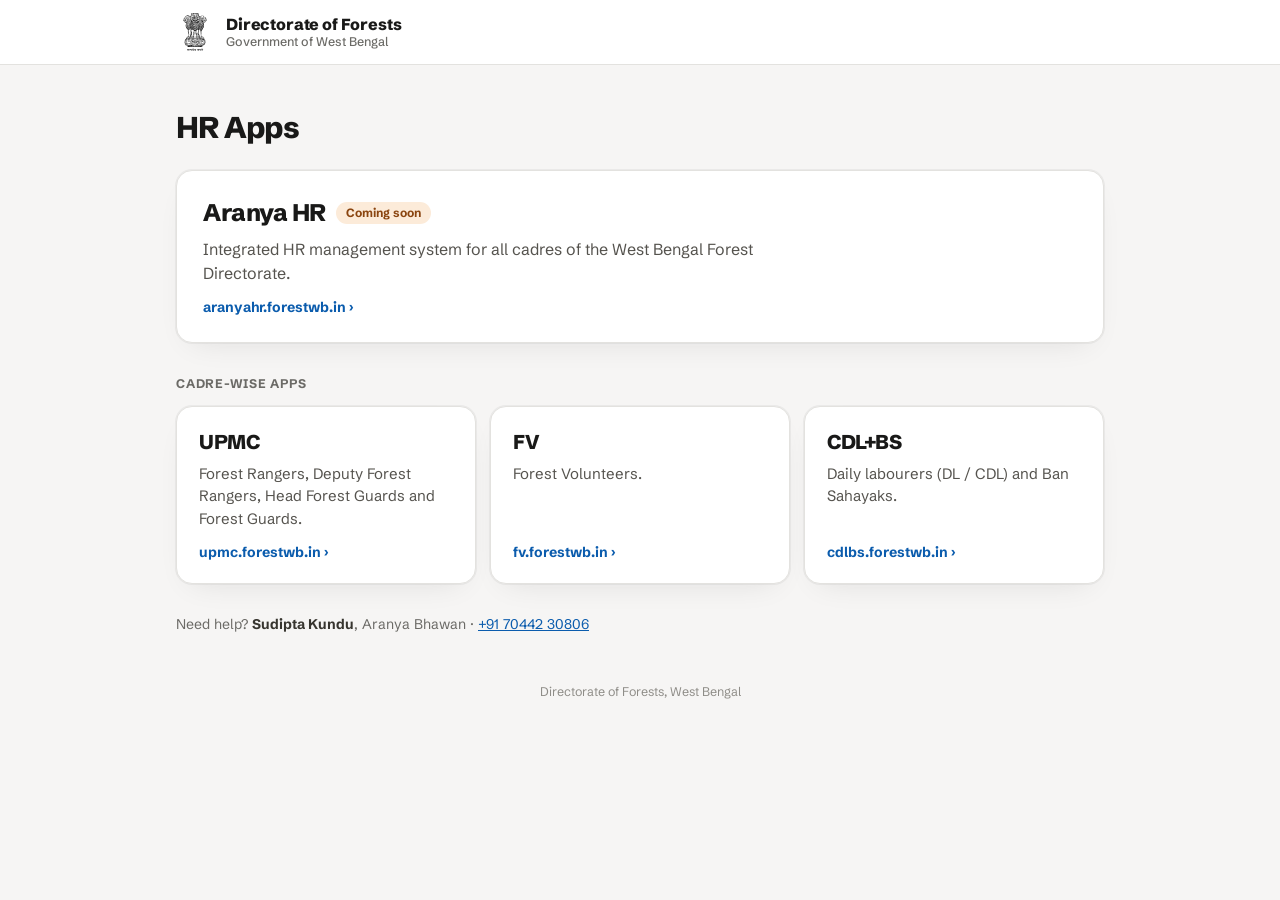
<file: docs/index.html>
<!doctype html>
<html lang="en">
<head>
<meta charset="utf-8">
<meta name="viewport" content="width=device-width, initial-scale=1">
<title>Directorate of Forests, West Bengal · HR Apps</title>
<meta name="description" content="Aranya HR and the cadre-wise staff apps of the Directorate of Forests, West Bengal.">
<link rel="icon" href="assets/emblem.svg">
<link rel="preconnect" href="https://fonts.googleapis.com">
<link rel="preconnect" href="https://fonts.gstatic.com" crossorigin>
<link href="https://fonts.googleapis.com/css2?family=Schibsted+Grotesk:wght@400..900&display=swap" rel="stylesheet">
<link rel="stylesheet" href="site.css">
</head>
<body>
<header class="top"><div class="in">
  <img src="assets/emblem.svg" alt="" class="mark">
  <div class="brand">Directorate of Forests<small>Government of West Bengal</small></div>
</div></header>

<main class="in">
  <h1>HR Apps</h1>

  <a class="app featured" href="https://aranyahr.forestwb.in">
    <div class="app-head"><h2>Aranya HR</h2><span class="tag soon">Coming soon</span></div>
    <p>Integrated HR management system for all cadres of the West Bengal Forest Directorate.</p>
    <span class="go">aranyahr.forestwb.in ›</span>
  </a>

  <h3 class="sec">Cadre-wise apps</h3>
  <div class="grid">
    <a class="app" href="https://upmc.forestwb.in">
      <div class="app-head"><h2>UPMC</h2></div>
      <p>Forest Rangers, Deputy Forest Rangers, Head Forest Guards and Forest Guards.</p>
      <span class="go">upmc.forestwb.in ›</span>
    </a>
    <a class="app" href="https://fv.forestwb.in">
      <div class="app-head"><h2>FV</h2></div>
      <p>Forest Volunteers.</p>
      <span class="go">fv.forestwb.in ›</span>
    </a>
    <a class="app" href="https://cdlbs.forestwb.in">
      <div class="app-head"><h2>CDL+BS</h2></div>
      <p>Daily labourers (DL / CDL) and Ban Sahayaks.</p>
      <span class="go">cdlbs.forestwb.in ›</span>
    </a>
  </div>

  <p class="help">Need help? <b>Sudipta Kundu</b>, Aranya Bhawan · <a href="tel:+917044230806">+91 70442 30806</a></p>
</main>

<footer class="foot">Directorate of Forests, West Bengal</footer>
</body>
</html>
</file>
<file: docs/site.css>
/* forestwb.in: the same tokens and look as UPMC, FV and CDL+BS */
:root {
  --ink: #191918; --text-strong: #37352f; --text-body: #55534e; --text-subtle: #6b6a66; --text-faint: #8f8d88;
  --surface: #ffffff; --surface-muted: #f6f5f4; --surface-sunken: #f1f0ee;
  --line: #ecebe8; --border: #e3e2df; --border-hover: #9d9b96;
  --primary: #0b66c3; --link: #0b5cad; --primary-soft: #e8f1fc;
  --warn-soft: #fcebd9; --warn-ink: #8a4510;
  --r12: 12px; --r16: 16px;
  --shadow-card: 0 0 0 1px rgba(25,25,24,.05), 0 12px 30px -16px rgba(25,25,24,.12);
  --sans: "Schibsted Grotesk", "Helvetica Neue", Helvetica, sans-serif;
}
* { box-sizing: border-box; }
html { -webkit-text-size-adjust: 100%; }
body { margin: 0; font-family: var(--sans); font-size: 15px; line-height: 1.5; color: var(--text-body); background: var(--surface-muted); }
a { color: var(--link); }
:focus-visible { outline: 2px solid var(--primary); outline-offset: 2px; }
.in { max-width: 960px; margin: 0 auto; padding: 0 16px; }

.top { background: var(--surface); border-bottom: 1px solid var(--border); }
.top .in { display: flex; align-items: center; gap: 12px; min-height: 64px; }
.mark { width: 38px; height: 38px; }
.brand { font-weight: 800; color: var(--ink); font-size: 16px; line-height: 1.2; letter-spacing: -.01em; }
.brand small { display: block; font-weight: 500; font-size: 12.5px; color: var(--text-subtle); letter-spacing: 0; }

main.in { padding-top: 40px; padding-bottom: 28px; }
h1 { color: var(--ink); font-size: 30px; font-weight: 800; letter-spacing: -.025em; margin: 0; }
main.in > h1 { margin-bottom: 20px; }
.sec { color: var(--text-subtle); font-size: 12.5px; text-transform: uppercase; letter-spacing: .06em; margin: 32px 0 12px; }

.app { display: flex; flex-direction: column; gap: 6px; background: var(--surface); border: 1px solid var(--border); border-radius: var(--r16); padding: 20px 22px;
  text-decoration: none; color: var(--text-body); box-shadow: var(--shadow-card); transition: border-color .15s, transform .15s; }
.app:hover { border-color: var(--border-hover); transform: translateY(-1px); }
.app h2 { color: var(--ink); font-size: 20px; font-weight: 800; letter-spacing: -.02em; margin: 0; }
.app p { margin: 0; flex: 1; }
.app .go { color: var(--link); font-weight: 700; font-size: 14px; margin-top: 6px; }
.app-head { display: flex; align-items: center; gap: 10px; flex-wrap: wrap; }
.featured { padding: 24px 26px; }
.featured h2 { font-size: 24px; }
.featured p { font-size: 16px; max-width: 620px; }
.tag { font-size: 12px; font-weight: 700; border-radius: 999px; padding: 2px 10px; }
.tag.soon { background: var(--warn-soft); color: var(--warn-ink); }

.grid { display: grid; grid-template-columns: repeat(3, 1fr); gap: 14px; }
.help { margin: 30px 0 0; font-size: 14px; color: var(--text-subtle); }
.help b { color: var(--text-strong); }
.foot { text-align: center; color: var(--text-faint); font-size: 12.5px; padding: 20px 16px 30px; }

/* the Aranya HR placeholder */
.soon-card { background: var(--surface); border: 1px solid var(--border); border-radius: var(--r16); padding: 34px 28px; box-shadow: var(--shadow-card); text-align: center; max-width: 560px; margin: 0 auto; }
.soon-card h1 { margin-top: 10px; }
.soon-card p { margin: 10px 0 0; }

@media (max-width: 760px) { .grid { grid-template-columns: 1fr; } h1 { font-size: 26px; } main.in { padding-top: 28px; } }
</file>
